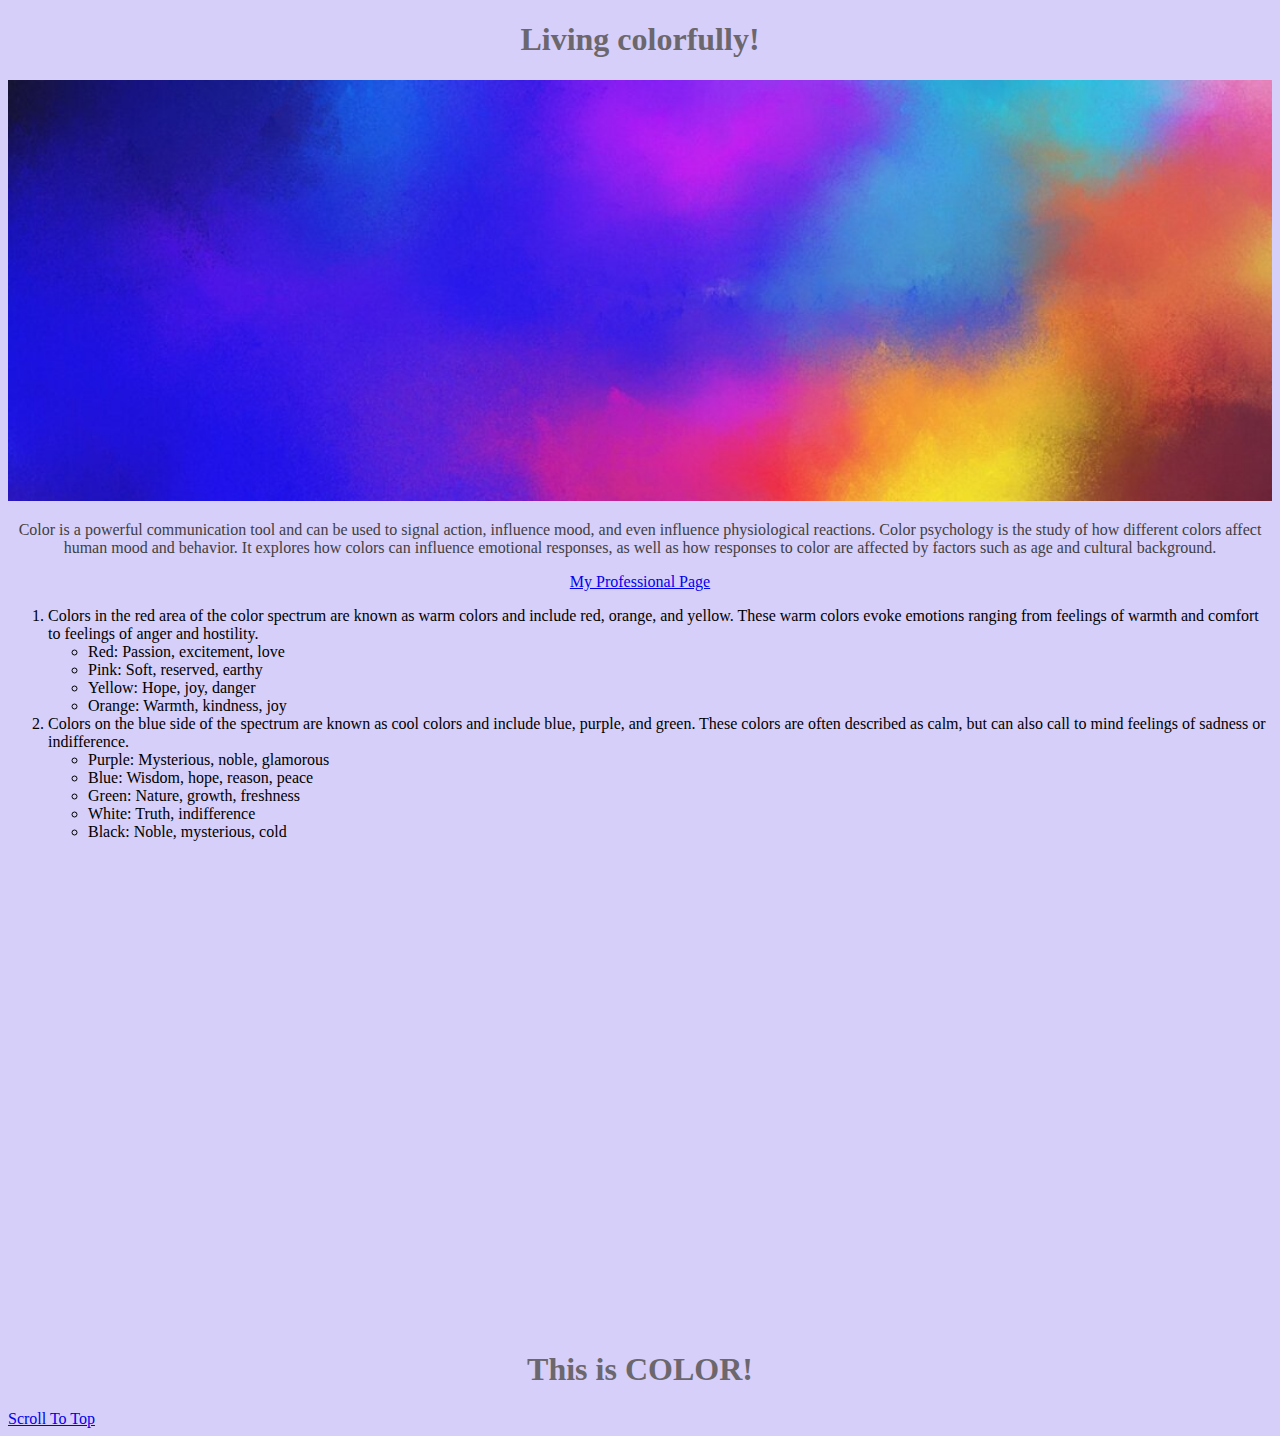
<file: index.html>
<!DOCTYPE html>
<html>
    <head>
        
        <link rel="stylesheet" href="styles/stylesheet.css">
        <meta charset="UTF-8">
        <title>Colorful Living</title>

    </head>
    
 

    <body>
        <h1>Living colorfully!</h1>
        <img src="banner.jpg" alt="Splash of Color">
        <p>Color is a powerful communication tool and can be used to signal action, influence mood, and even influence physiological reactions. Color psychology is the study of how different colors affect human mood and behavior. It explores how colors can influence emotional responses, as well as how responses to color are affected by factors such as age and cultural background.</p>
        <p>
        <a href="Kelly/indexT.html">My Professional Page</a> 
        </p>
        <ol>
            <li>Colors in the red area of the color spectrum are known as warm colors and include red, orange, and yellow. These warm colors evoke emotions ranging from feelings of warmth and comfort to feelings of anger and hostility.<ul>
                <li>Red: Passion, excitement, love</li>
                <li>Pink: Soft, reserved, earthy</li>
                <li>Yellow: Hope, joy, danger</li>
                <li>Orange: Warmth, kindness, joy</li></ul>
            <li>Colors on the blue side of the spectrum are known as cool colors and include blue, purple, and green. These colors are often described as calm, but can also call to mind feelings of sadness or indifference.</li><ul>
                <li>Purple: Mysterious, noble, glamorous</li>
                <li>Blue: Wisdom, hope, reason, peace</li>
                <li>Green: Nature, growth, freshness</li>
                <li>White: Truth, indifference</li>
                <li>Black: Noble, mysterious, cold</li>
              </ul></li>
          </ol>
          <iframe width="834" height="469" src="https://www.youtube.com/embed/8J0nbuunDXc" title="Color Psychology | Red, Blue, Yellow, Green, Pink, White, Black, Gray & Gold" frameborder="0" allow="accelerometer; autoplay; clipboard-write; encrypted-media; gyroscope; picture-in-picture" allowfullscreen></iframe>

    </body>
    <head>
        <title>This is Tableau!</title>
    </head>
    <body>
<h1>This is COLOR!</h1>
<div class='tableauPlaceholder' id='viz1670994731794' style='position: relative'><noscript><a href='#'><img alt='Color Meaning ' src='https:&#47;&#47;public.tableau.com&#47;static&#47;images&#47;Th&#47;TheMeaningofColors&#47;ColorMeaning&#47;1_rss.png' style='border: none' /></a></noscript><object class='tableauViz'  style='display:none;'><param name='host_url' value='https%3A%2F%2Fpublic.tableau.com%2F' /> <param name='embed_code_version' value='3' /> <param name='site_root' value='' /><param name='name' value='TheMeaningofColors&#47;ColorMeaning' /><param name='tabs' value='no' /><param name='toolbar' value='yes' /><param name='static_image' value='https:&#47;&#47;public.tableau.com&#47;static&#47;images&#47;Th&#47;TheMeaningofColors&#47;ColorMeaning&#47;1.png' /> <param name='animate_transition' value='yes' /><param name='display_static_image' value='yes' /><param name='display_spinner' value='yes' /><param name='display_overlay' value='yes' /><param name='display_count' value='yes' /><param name='language' value='en-US' /></object></div>                <script type='text/javascript'>                    var divElement = document.getElementById('viz1670994731794');                    var vizElement = divElement.getElementsByTagName('object')[0];                    vizElement.style.width='700px';vizElement.style.height='827px';                    var scriptElement = document.createElement('script');                    scriptElement.src = 'https://public.tableau.com/javascripts/api/viz_v1.js';                    vizElement.parentNode.insertBefore(scriptElement, vizElement);                </script>

<a href="#">Scroll To Top</a>
</body>
</html>
</file>
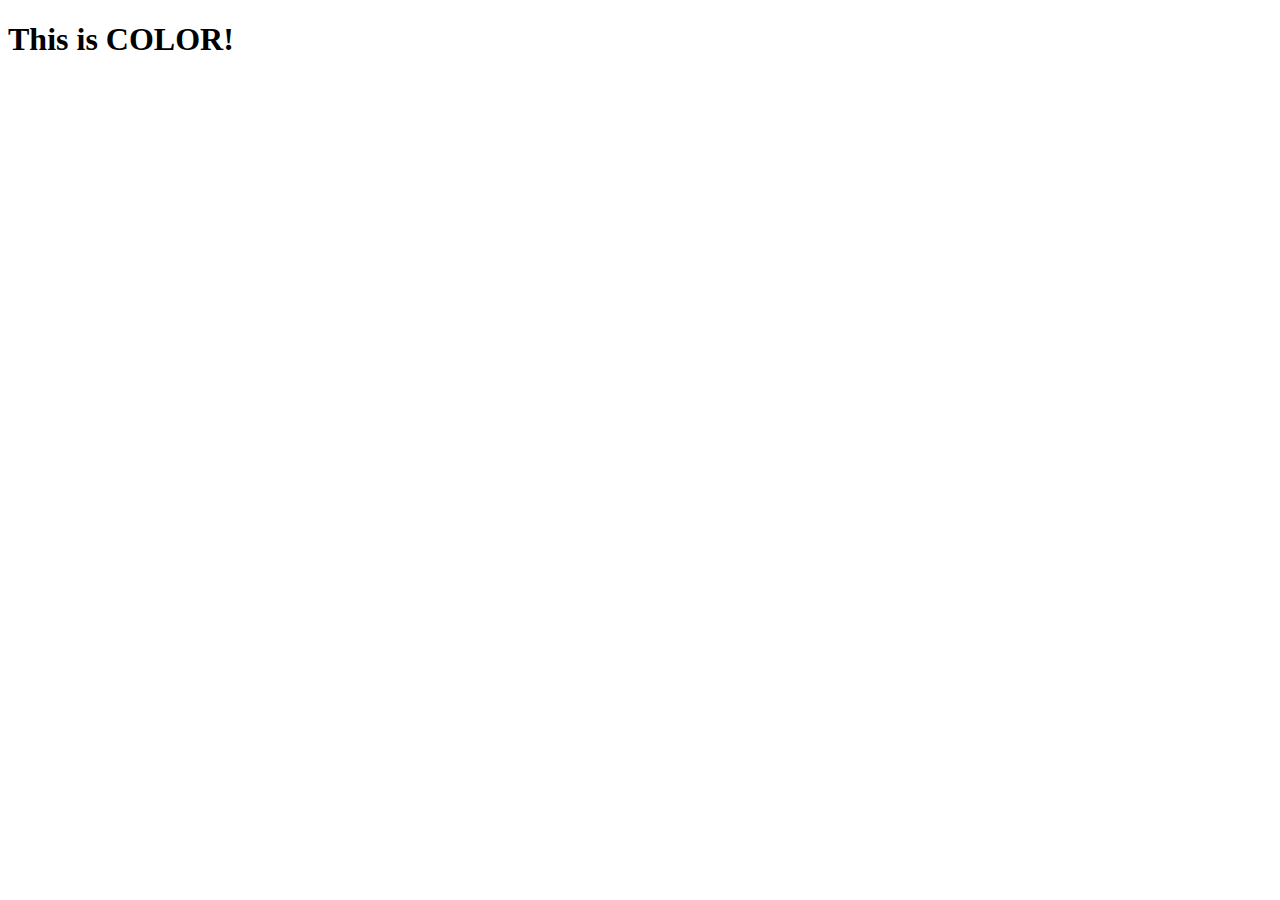
<file: tab.html>
<!DOCTYPE html>

<html>
    <head>
        <title>This is Tableau!</title>
    </head>
    <body>
<h1>This is COLOR!</h1>
<div class='tableauPlaceholder' id='viz1670994731794' style='position: relative'><noscript><a href='#'><img alt='Color Meaning ' src='https:&#47;&#47;public.tableau.com&#47;static&#47;images&#47;Th&#47;TheMeaningofColors&#47;ColorMeaning&#47;1_rss.png' style='border: none' /></a></noscript><object class='tableauViz'  style='display:none;'><param name='host_url' value='https%3A%2F%2Fpublic.tableau.com%2F' /> <param name='embed_code_version' value='3' /> <param name='site_root' value='' /><param name='name' value='TheMeaningofColors&#47;ColorMeaning' /><param name='tabs' value='no' /><param name='toolbar' value='yes' /><param name='static_image' value='https:&#47;&#47;public.tableau.com&#47;static&#47;images&#47;Th&#47;TheMeaningofColors&#47;ColorMeaning&#47;1.png' /> <param name='animate_transition' value='yes' /><param name='display_static_image' value='yes' /><param name='display_spinner' value='yes' /><param name='display_overlay' value='yes' /><param name='display_count' value='yes' /><param name='language' value='en-US' /></object></div>                <script type='text/javascript'>                    var divElement = document.getElementById('viz1670994731794');                    var vizElement = divElement.getElementsByTagName('object')[0];                    vizElement.style.width='700px';vizElement.style.height='827px';                    var scriptElement = document.createElement('script');                    scriptElement.src = 'https://public.tableau.com/javascripts/api/viz_v1.js';                    vizElement.parentNode.insertBefore(scriptElement, vizElement);                </script>
    </body>
</html>
</file>
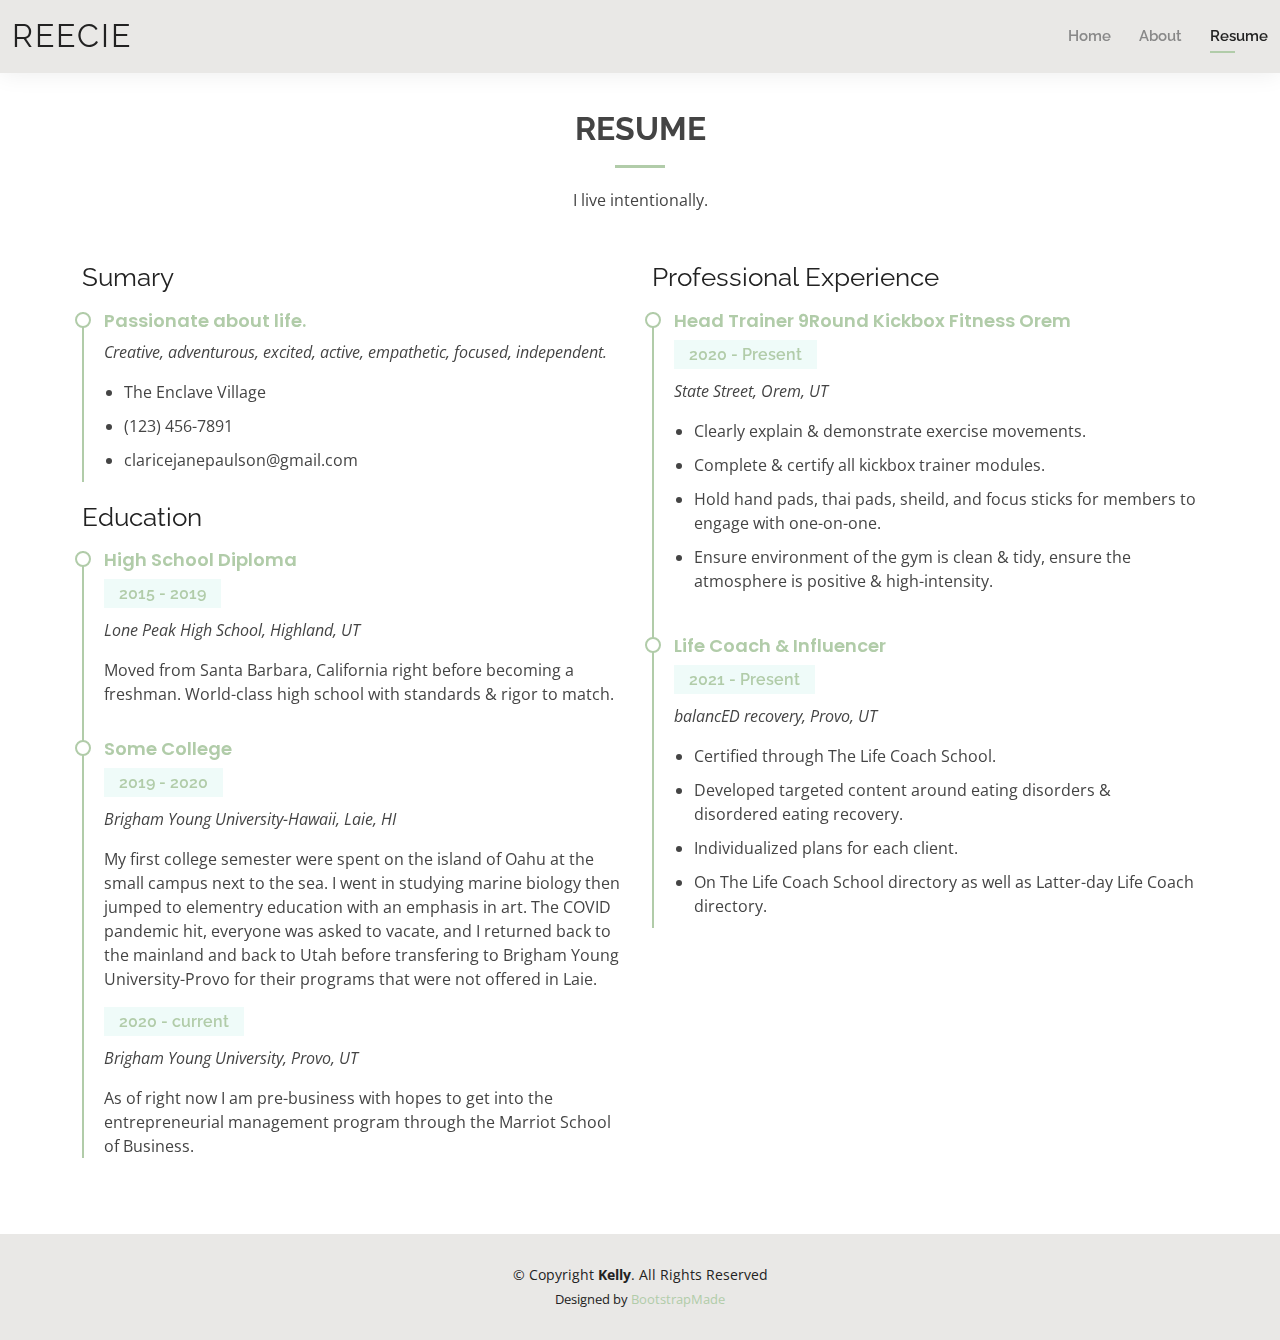
<file: Kelly/resume.html>
<!DOCTYPE html>
<html lang="en">

<head>
  <meta charset="utf-8">
  <meta content="width=device-width, initial-scale=1.0" name="viewport">

  <title>Resume - Kelly Bootstrap Template</title>
  <meta content="" name="description">
  <meta content="" name="keywords">

  <!-- Favicons -->
  <link href="assets/img/favicon.png" rel="icon">
  <link href="assets/img/apple-touch-icon.png" rel="apple-touch-icon">

  <!-- Google Fonts -->
  <link href="https://fonts.googleapis.com/css?family=Open+Sans:300,300i,400,400i,600,600i,700,700i|Raleway:300,300i,400,400i,500,500i,600,600i,700,700i|Poppins:300,300i,400,400i,500,500i,600,600i,700,700i" rel="stylesheet">

  <!-- Vendor CSS Files -->
  <link href="assets/vendor/aos/aos.css" rel="stylesheet">
  <link href="assets/vendor/bootstrap/css/bootstrap.min.css" rel="stylesheet">
  <link href="assets/vendor/bootstrap-icons/bootstrap-icons.css" rel="stylesheet">
  <link href="assets/vendor/boxicons/css/boxicons.min.css" rel="stylesheet">
  <link href="assets/vendor/glightbox/css/glightbox.min.css" rel="stylesheet">
  <link href="assets/vendor/swiper/swiper-bundle.min.css" rel="stylesheet">

  <!-- Template Main CSS File -->
  <link href="assets/css/style.css" rel="stylesheet">

  <!-- =======================================================
  * Template Name: Kelly - v4.9.1
  * Template URL: https://bootstrapmade.com/kelly-free-bootstrap-cv-resume-html-template/
  * Author: BootstrapMade.com
  * License: https://bootstrapmade.com/license/
  ======================================================== -->
</head>

<body>

  <!-- ======= Header ======= -->
  <header id="header" class="fixed-top">
    <div class="container-fluid d-flex justify-content-between align-items-center">

      <h1 class="logo me-auto me-lg-0"><a href="index.html">Reecie</a></h1>
      <!-- Uncomment below if you prefer to use an image logo -->
      <!-- <a href="index.html" class="logo"><img src="assets/img/logo.png" alt="" class="img-fluid"></a>-->

      <nav id="navbar" class="navbar order-last order-lg-0">
        <ul>
          <li><a href="indexT.html">Home</a></li>
          <li><a href="about.html">About</a></li>
          <li><a class="active" href="resume.html">Resume</a></li>
        </ul>
        <i class="bi bi-list mobile-nav-toggle"></i>
      </nav><!-- .navbar -->

    </div>

  </header><!-- End Header -->

  <main id="main">

    <!-- ======= Resume Section ======= -->
    <section id="resume" class="resume">
      <div class="container" data-aos="fade-up">

        <div class="section-title">
          <h2>Resume</h2>
          <p>I live intentionally.</p>
        </div>

        <div class="row">
          <div class="col-lg-6">
            <h3 class="resume-title">Sumary</h3>
            <div class="resume-item pb-0">
              <h4>Passionate about life.</h4>
              <p><em>Creative, adventurous, excited, active, empathetic, focused, independent.   </em></p>
              <p>
              <ul>
                <li>The Enclave Village</li> 
                <li>(123) 456-7891</li>
                <li>claricejanepaulson@gmail.com</li>
              </ul>
              </p>
            </div>

            <h3 class="resume-title">Education</h3>
            <div class="resume-item">
              <h4>High School Diploma</h4>
              <h5>2015 - 2019</h5>
              <p><em>Lone Peak High School, Highland, UT</em></p>
              <p>Moved from Santa Barbara, California right before becoming a freshman. World-class high school with standards & rigor to match. </p>
            </div>
            <div class="resume-item">
              <h4>Some College</h4>
              <h5>2019 - 2020</h5>
              <p><em>Brigham Young University-Hawaii, Laie, HI</em></p>
              <p>My first college semester were spent on the island of Oahu at the small campus next to the sea. I went in studying marine biology then jumped to elementry education with an emphasis in art. The COVID pandemic hit, everyone was asked to vacate, and I returned back to the mainland and back to Utah before transfering to Brigham Young University-Provo for their programs that were not offered in Laie. </p>
              <h5>2020 - current</h5>
              <p><em>Brigham Young University, Provo, UT</em></p>
              <p>As of right now I am pre-business with hopes to get into the entrepreneurial management program through the Marriot School of Business.  </p>
            </div>
          </div>
          <div class="col-lg-6">
            <h3 class="resume-title">Professional Experience</h3>
            <div class="resume-item">
              <h4>Head Trainer 9Round Kickbox Fitness Orem</h4>
              <h5>2020 - Present</h5>
              <p><em>State Street, Orem, UT </em></p>
              <p>
              <ul>
                <li>Clearly explain & demonstrate exercise movements.</li>
                <li>Complete & certify all kickbox trainer modules. </li>
                <li>Hold hand pads, thai pads, sheild, and focus sticks for members to engage with one-on-one.</li>
                <li>Ensure environment of the gym is clean & tidy, ensure the atmosphere is positive & high-intensity.</li>
              </ul>
              </p>
            </div>
            <div class="resume-item">
              <h4>Life Coach & Influencer</h4>
              <h5>2021 - Present</h5>
              <p><em>balancED recovery, Provo, UT</em></p>
              <p>
              <ul>
                <li>Certified through The Life Coach School.</li>
                <li>Developed targeted content around eating disorders & disordered eating recovery.</li>
                <li>Individualized plans for each client.</li>
                <li>On The Life Coach School directory as well as Latter-day Life Coach directory.</li>
              </ul>
              </p>
            </div>
          </div>
        </div>

      </div>
    </section><!-- End Resume Section -->

  </main><!-- End #main -->

  <!-- ======= Footer ======= -->
  <footer id="footer">
    <div class="container">
      <div class="copyright">
        &copy; Copyright <strong><span>Kelly</span></strong>. All Rights Reserved
      </div>
      <div class="credits">
        <!-- All the links in the footer should remain intact. -->
        <!-- You can delete the links only if you purchased the pro version. -->
        <!-- Licensing information: https://bootstrapmade.com/license/ -->
        <!-- Purchase the pro version with working PHP/AJAX contact form: https://bootstrapmade.com/kelly-free-bootstrap-cv-resume-html-template/ -->
        Designed by <a href="https://bootstrapmade.com/">BootstrapMade</a>
      </div>
    </div>
  </footer><!-- End  Footer -->

  <div id="preloader"></div>
  <a href="#" class="back-to-top d-flex align-items-center justify-content-center"><i class="bi bi-arrow-up-short"></i></a>

  <!-- Vendor JS Files -->
  <script src="assets/vendor/purecounter/purecounter_vanilla.js"></script>
  <script src="assets/vendor/aos/aos.js"></script>
  <script src="assets/vendor/bootstrap/js/bootstrap.bundle.min.js"></script>
  <script src="assets/vendor/glightbox/js/glightbox.min.js"></script>
  <script src="assets/vendor/isotope-layout/isotope.pkgd.min.js"></script>
  <script src="assets/vendor/swiper/swiper-bundle.min.js"></script>
  <script src="assets/vendor/waypoints/noframework.waypoints.js"></script>
  <script src="assets/vendor/php-email-form/validate.js"></script>

  <!-- Template Main JS File -->
  <script src="assets/js/main.js"></script>

</body>

</html>
</file>
<file: styles/stylesheet.css>
body {
    background-color: rgb(214, 207, 250);
  }
  h1 {
    color: rgb(107, 103, 108);
    text-align: center;
    font-family: "Papyrus", Times, serif;
  }
  ul.a {
    list-style-type: circle;
  }
  p {
    text-align: center;
    color: rgb(65, 64, 65);
    font-family: "Papyrus", Times, serif;
  }
  img { 
    width: 100%; 
    align-items: center;
  }
</file>
<file: Kelly/assets/css/style.css>
/**
* Template Name: Kelly - v4.9.1
* Template URL: https://bootstrapmade.com/kelly-free-bootstrap-cv-resume-html-template/
* Author: BootstrapMade.com
* License: https://bootstrapmade.com/license/
*/

/*--------------------------------------------------------------
# General
--------------------------------------------------------------*/
body {
  font-family: "Open Sans", sans-serif;
  color: #444444;
}

a {
  color: #b1cca9;
  text-decoration: none;
}

a:hover {
  color: #b1cca9;
  text-decoration: none;
}

h1,
h2,
h3,
h4,
h5,
h6 {
  font-family: "Raleway", sans-serif;
}

#main {
  margin-top: 50px;
}

@media (max-width: 992px) {
  #main {
    margin-top: 30px;
  }
}

/*--------------------------------------------------------------
# Preloader
--------------------------------------------------------------*/
#preloader {
  position: fixed;
  top: 0;
  left: 0;
  right: 0;
  bottom: 0;
  z-index: 9999;
  overflow: hidden;
  background: #fff;
}

#preloader:before {
  content: "";
  position: fixed;
  top: calc(50% - 30px);
  left: calc(50% - 30px);
  border: 6px solid #b1cca9;
  border-top-color: #b1cca9;
  border-radius: 50%;
  width: 60px;
  height: 60px;
  -webkit-animation: animate-preloader 1s linear infinite;
  animation: animate-preloader 1s linear infinite;
}

@-webkit-keyframes animate-preloader {
  0% {
    transform: rotate(0deg);
  }

  100% {
    transform: rotate(360deg);
  }
}

@keyframes animate-preloader {
  0% {
    transform: rotate(0deg);
  }

  100% {
    transform: rotate(360deg);
  }
}

/*--------------------------------------------------------------
# Back to top button
--------------------------------------------------------------*/
.back-to-top {
  position: fixed;
  visibility: hidden;
  opacity: 0;
  right: 15px;
  bottom: 15px;
  z-index: 996;
  background: #b1cca9;
  width: 40px;
  height: 40px;
  border-radius: 50px;
  transition: all 0.4s;
}

.back-to-top i {
  font-size: 24px;
  color: #fff;
  line-height: 0;
}

.back-to-top:hover {
  background: #b1cca9;
  color: #fff;
}

.back-to-top.active {
  visibility: visible;
  opacity: 1;
}

/*--------------------------------------------------------------
# Header
--------------------------------------------------------------*/
#header {
  background: #e9e8e6;
  box-shadow: 0px 0px 25px 0 rgba(0, 0, 0, 0.08);
  z-index: 997;
  padding: 15px 0;
}

#header .logo {
  font-size: 32px;
  margin: 0;
  padding: 0;
  line-height: 1;
  font-weight: 400;
  letter-spacing: 2px;
  text-transform: uppercase;
}

#header .logo a {
  color: #222222;
}

#header .logo img {
  max-height: 40px;
}

@media (max-width: 992px) {
  #header .logo {
    font-size: 28px;
  }
}

/*--------------------------------------------------------------
# Header Social Links
--------------------------------------------------------------*/
.header-social-links {
  padding-right: 15px;
}

.header-social-links a {
  color: #6f6f6f;
  padding-left: 6px;
  display: inline-block;
  line-height: 0px;
  transition: 0.3s;
  font-size: 16px;
}

.header-social-links a:hover {
  color: #b1cca9;
}

/*--------------------------------------------------------------
# Navigation Menu
--------------------------------------------------------------*/
/**
* Desktop Navigation 
*/
.navbar {
  padding: 0;
}

.navbar ul {
  margin: 0;
  padding: 0;
  display: flex;
  list-style: none;
  align-items: center;
}

.navbar li {
  position: relative;
  padding: 10px 0 10px 28px;
}

.navbar a,
.navbar a:focus {
  display: flex;
  align-items: center;
  justify-content: space-between;
  font-family: "Raleway", sans-serif;
  font-size: 15px;
  font-weight: 600;
  color: #888888;
  white-space: nowrap;
  transition: 0.3s;
  position: relative;
}

.navbar a i,
.navbar a:focus i {
  font-size: 12px;
  line-height: 0;
  margin-left: 5px;
}

.navbar>ul>li>a:before {
  content: "";
  position: absolute;
  width: 0;
  height: 2px;
  bottom: -5px;
  left: 0;
  background-color: #b1cca9;
  visibility: hidden;
  width: 0px;
  transition: all 0.3s ease-in-out 0s;
}

.navbar a:hover:before,
.navbar li:hover>a:before,
.navbar .active:before {
  visibility: visible;
  width: 25px;
}

.navbar a:hover,
.navbar .active,
.navbar .active:focus,
.navbar li:hover>a {
  color: #222222;
}

.navbar .dropdown ul {
  display: block;
  position: absolute;
  left: 14px;
  top: calc(100% + 30px);
  margin: 0;
  padding: 10px 0;
  z-index: 99;
  opacity: 0;
  visibility: hidden;
  background: #fff;
  box-shadow: 0px 0px 30px rgba(127, 137, 161, 0.25);
  transition: 0.3s;
  border-radius: 4px;
}

.navbar .dropdown ul li {
  min-width: 200px;
  padding: 0;
}

.navbar .dropdown ul a {
  padding: 10px 20px;
  font-size: 15px;
  text-transform: none;
  font-weight: 600;
}

.navbar .dropdown ul a i {
  font-size: 12px;
}

.navbar .dropdown ul a:hover,
.navbar .dropdown ul .active:hover,
.navbar .dropdown ul li:hover>a {
  color: #34b7a7;
}

.navbar .dropdown:hover>ul {
  opacity: 1;
  top: 100%;
  visibility: visible;
}

.navbar .dropdown .dropdown ul {
  top: 0;
  left: calc(100% - 30px);
  visibility: hidden;
}

.navbar .dropdown .dropdown:hover>ul {
  opacity: 1;
  top: 0;
  left: 100%;
  visibility: visible;
}

@media (max-width: 1366px) {
  .navbar .dropdown .dropdown ul {
    left: -90%;
  }

  .navbar .dropdown .dropdown:hover>ul {
    left: -100%;
  }
}

/**
* Mobile Navigation 
*/
.mobile-nav-toggle {
  color: #222222;
  font-size: 28px;
  cursor: pointer;
  display: none;
  line-height: 0;
  transition: 0.5s;
}

.mobile-nav-toggle.bi-x {
  color: #fff;
}

@media (max-width: 991px) {
  .mobile-nav-toggle {
    display: block;
  }

  .navbar ul {
    display: none;
  }
}

.navbar-mobile {
  position: fixed;
  overflow: hidden;
  top: 0;
  right: 0;
  left: 0;
  bottom: 0;
  background: rgba(9, 9, 9, 0.9);
  transition: 0.3s;
  z-index: 999;
}

.navbar-mobile .mobile-nav-toggle {
  position: absolute;
  top: 15px;
  right: 15px;
}

.navbar-mobile ul {
  display: block;
  position: absolute;
  top: 55px;
  right: 15px;
  bottom: 15px;
  left: 15px;
  padding: 10px 0;
  border-radius: 10px;
  background-color: #fff;
  overflow-y: auto;
  transition: 0.3s;
}

.navbar-mobile a,
.navbar-mobile a:focus {
  font-size: 15px;
  padding-right: 15px;
  color: #222222;
}

.navbar-mobile a:hover,
.navbar-mobile .active,
.navbar-mobile li:hover>a {
  color: #b1cca9;
}

.navbar-mobile .getstarted,
.navbar-mobile .getstarted:focus {
  margin: 15px;
}

.navbar-mobile .dropdown ul {
  position: static;
  display: none;
  margin: 10px 20px;
  padding: 10px 0;
  z-index: 99;
  opacity: 1;
  visibility: visible;
  background: #fff;
  box-shadow: 0px 0px 30px rgba(127, 137, 161, 0.25);
}

.navbar-mobile .dropdown ul li {
  min-width: 200px;
}

.navbar-mobile .dropdown ul a {
  padding: 10px 20px;
}

.navbar-mobile .dropdown ul a i {
  font-size: 12px;
}

.navbar-mobile .dropdown ul a:hover,
.navbar-mobile .dropdown ul .active:hover,
.navbar-mobile .dropdown ul li:hover>a {
  color: #b1cca9;
}

.navbar-mobile .dropdown>.dropdown-active {
  display: block;
}

/*--------------------------------------------------------------
# Hero Section
--------------------------------------------------------------*/
#hero {
  width: 100%;
  height: 100vh;
  background: url("../img/hero-bg.jpg") top right;
  background-size: cover;
}

#hero .container {
  padding-top: 70px;
  position: relative;
}

@media (max-width: 992px) {
  #hero .container {
    padding-top: 58px;
  }
}

#hero h1 {
  margin: 0;
  font-size: 48px;
  font-weight: 700;
  line-height: 56px;
  color: #222222;
}

#hero h2 {
  color: #6f6f6f;
  margin: 10px 0 0 0;
  font-size: 22px;
}

#hero .btn-about {
  font-family: "Raleway", sans-serif;
  text-transform: uppercase;
  font-weight: 600;
  font-size: 12px;
  letter-spacing: 1px;
  display: inline-block;
  padding: 12px 40px;
  border-radius: 50px;
  transition: 0.5s;
  margin-top: 30px;
  color: #fff;
  background: #b1cca9;
}

#hero .btn-about:hover {
  background: #b1cca9;
}

@media (min-width: 1024px) {
  #hero {
    background-attachment: fixed;
  }
}

@media (max-width: 992px) {
  #hero:before {
    content: "";
    background: rgba(255, 255, 255, 0.8);
    position: absolute;
    bottom: 0;
    top: 0;
    left: 0;
    right: 0;
  }

  #hero h1 {
    font-size: 28px;
    line-height: 36px;
  }

  #hero h2 {
    font-size: 18px;
    line-height: 24px;
  }
}

/*--------------------------------------------------------------
# Sections General
--------------------------------------------------------------*/
section {
  padding: 60px 0;
}

.section-bg {
  background-color: #e7f8f6;
}

.section-title {
  text-align: center;
  padding-bottom: 30px;
}

.section-title h2 {
  font-size: 32px;
  font-weight: bold;
  text-transform: uppercase;
  margin-bottom: 20px;
  padding-bottom: 20px;
  position: relative;
}

.section-title h2::after {
  content: "";
  position: absolute;
  display: block;
  width: 50px;
  height: 3px;
  background: #b1cca9;
  bottom: 0;
  left: calc(50% - 25px);
}

.section-title p {
  margin-bottom: 0;
}

/*--------------------------------------------------------------
# Cta
--------------------------------------------------------------*/
.cta {
  background: linear-gradient(rgba(0, 0, 0, 0.6), rgba(0, 0, 0, 0.6)), url("../img/bg-1.jpg") fixed center center;
  background-size: cover;
  padding: 80px 0;
}

.cta h3 {
  color: #fff;
  font-size: 28px;
  font-weight: 700;
}

.cta p {
  color: #fff;
}

.cta .cta-btn {
  font-family: "Raleway", sans-serif;
  text-transform: uppercase;
  font-weight: 500;
  font-size: 16px;
  letter-spacing: 1px;
  display: inline-block;
  padding: 8px 20px;
  border-radius: 2px;
  transition: 0.5s;
  margin: 10px;
  border: 2px solid #fff;
  color: #fff;
}

.cta .cta-btn:hover {
  background: #b1cca9;
  border: 2px solid #b1cca9;
}

@media (max-width: 1024px) {
  .cta {
    background-attachment: scroll;
  }
}

@media (min-width: 769px) {
  .cta .cta-btn-container {
    display: flex;
    align-items: center;
    justify-content: flex-end;
  }
}

/*--------------------------------------------------------------
# About
--------------------------------------------------------------*/
.about .content h3 {
  font-weight: 700;
  font-size: 26px;
  color: #555555;
}

.about .content ul {
  list-style: none;
  padding: 0;
}

.about .content ul li {
  padding-bottom: 10px;
}

.about .content ul i {
  font-size: 20px;
  padding-right: 2px;
  color: #b1cca9;
}

.about .content p:last-child {
  margin-bottom: 0;
}

/*--------------------------------------------------------------
# Skills
--------------------------------------------------------------*/
.skills .progress {
  height: 60px;
  display: block;
  background: none;
  border-radius: 0;
}

.skills .progress .skill {
  padding: 10px 0;
  margin: 0 0 6px 0;
  text-transform: uppercase;
  display: block;
  font-weight: 600;
  font-family: "Poppins", sans-serif;
  color: #222222;
}

.skills .progress .skill .val {
  float: right;
  font-style: normal;
}

.skills .progress-bar-wrap {
  background: #f3f3f3;
}

.skills .progress-bar {
  width: 1px;
  height: 10px;
  transition: 0.9s;
  background-color: #b1cca9;
}

/*--------------------------------------------------------------
# Facts
--------------------------------------------------------------*/
.facts .counters span {
  font-size: 48px;
  display: block;
  color: #b1cca9;
}

.facts .counters p {
  padding: 0;
  margin: 0 0 20px 0;
  font-family: "Raleway", sans-serif;
  font-size: 14px;
}

/*--------------------------------------------------------------
# Testimonials
--------------------------------------------------------------*/
.testimonials .section-header {
  margin-bottom: 40px;
}

.testimonials .testimonials-carousel,
.testimonials .testimonials-slider {
  overflow: hidden;
}

.testimonials .testimonial-item {
  text-align: center;
}

.testimonials .testimonial-item .testimonial-img {
  width: 120px;
  border-radius: 50%;
  border: 4px solid #fff;
  margin: 0 auto;
}

.testimonials .testimonial-item h3 {
  font-size: 20px;
  font-weight: bold;
  margin: 10px 0 5px 0;
  color: #111;
}

.testimonials .testimonial-item h4 {
  font-size: 14px;
  color: #999;
  margin: 0 0 15px 0;
}

.testimonials .testimonial-item .quote-icon-left,
.testimonials .testimonial-item .quote-icon-right {
  color: #b1cca9;
  font-size: 26px;
}

.testimonials .testimonial-item .quote-icon-left {
  display: inline-block;
  left: -5px;
  position: relative;
}

.testimonials .testimonial-item .quote-icon-right {
  display: inline-block;
  right: -5px;
  position: relative;
  top: 10px;
}

.testimonials .testimonial-item p {
  font-style: italic;
  margin: 0 auto 15px auto;
}

@media (min-width: 992px) {
  .testimonials .testimonial-item p {
    width: 80%;
  }
}

.testimonials .swiper-pagination {
  margin-top: 20px;
  position: relative;
}

.testimonials .swiper-pagination .swiper-pagination-bullet {
  width: 12px;
  height: 12px;
  background-color: #fff;
  opacity: 1;
  border: 1px solid #b1cca9;
}

.testimonials .swiper-pagination .swiper-pagination-bullet-active {
  background-color: #b1cca9;
}

/*--------------------------------------------------------------
# Resume
--------------------------------------------------------------*/
.resume .resume-title {
  font-size: 26px;
  font-weight: 400;
  margin-top: 20px;
  margin-bottom: 20px;
  color: #222222;
}

.resume .resume-item {
  padding: 0 0 20px 20px;
  margin-top: -2px;
  border-left: 2px solid #b1cca9;
  position: relative;
}

.resume .resume-item h4 {
  line-height: 18px;
  font-size: 18px;
  font-weight: 600;
  font-family: "Poppins", sans-serif;
  color: #b1cca9;
  margin-bottom: 10px;
}

.resume .resume-item h5 {
  font-size: 16px;
  background: #effbf9;
  padding: 5px 15px;
  display: inline-block;
  font-weight: 600;
  margin-bottom: 10px;
  color: #b1cca9;
}

.resume .resume-item ul {
  padding-left: 20px;
}

.resume .resume-item ul li {
  padding-bottom: 10px;
}

.resume .resume-item:last-child {
  padding-bottom: 0;
}

.resume .resume-item::before {
  content: "";
  position: absolute;
  width: 16px;
  height: 16px;
  border-radius: 50px;
  left: -9px;
  top: 0;
  background: #fff;
  border: 2px solid #b1cca9;
}


/*--------------------------------------------------------------
# Footer
--------------------------------------------------------------*/
#footer {
  background: #e9e8e6;
  padding: 30px 0;
  color: #222222;
  font-size: 14px;
  text-align: center;
}

#footer .credits {
  padding-top: 5px;
  font-size: 13px;
}

#footer .credits a {
  color: #b1cca9;
}
</file>
